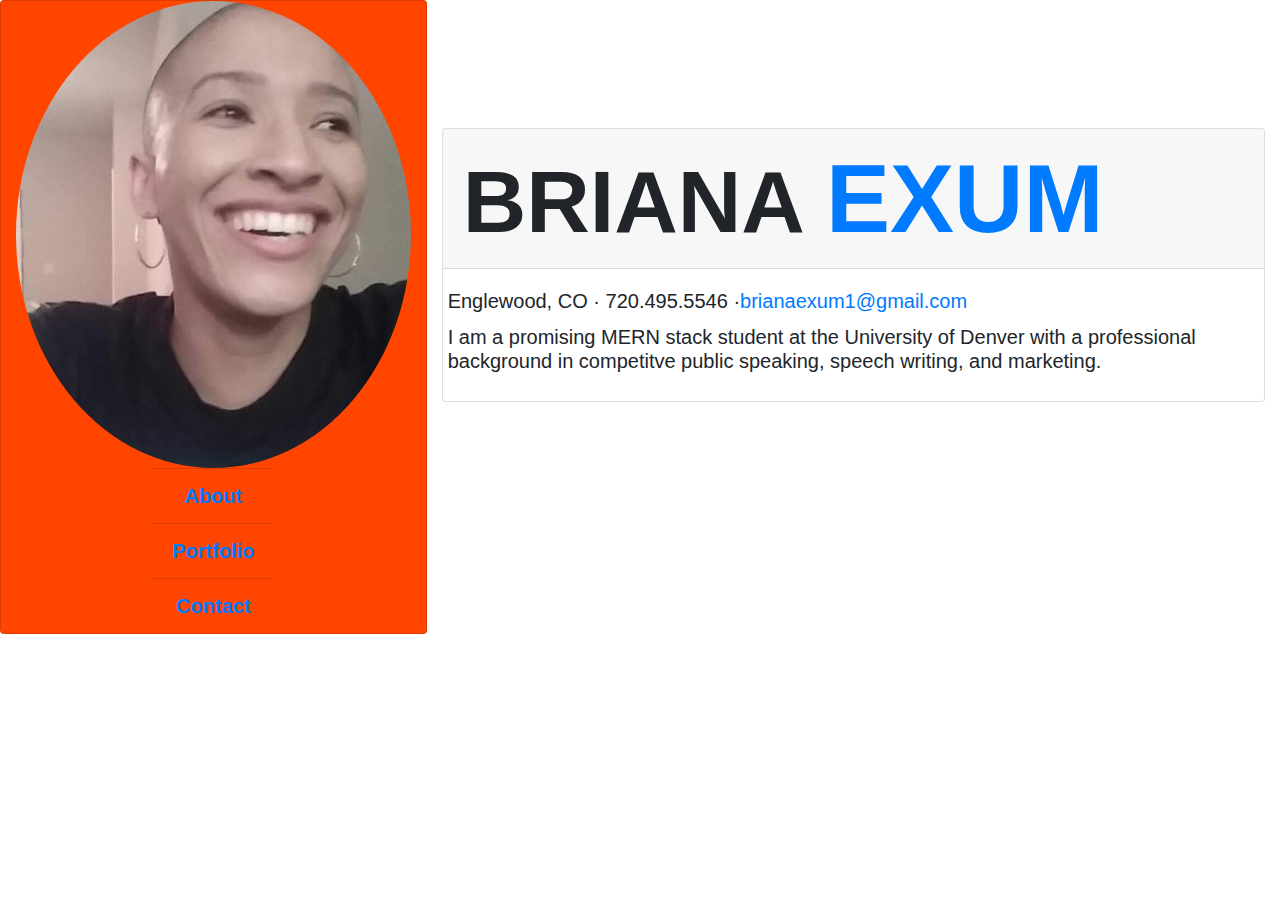
<file: index.html>
<!DOCTYPE html>
<html lang="en">
<head>
  <meta charset="UTF-8">
  <meta name="viewport" content="width=device-width, initial-scale=1.0">
  <meta http-equiv="X-UA-Compatible" content="ie=edge">
  <!-- Bootstrap CDN -->
  <link rel="stylesheet" href="https://stackpath.bootstrapcdn.com/bootstrap/4.3.1/css/bootstrap.min.css" integrity="sha384-ggOyR0iXCbMQv3Xipma34MD+dH/1fQ784/j6cY/iJTQUOhcWr7x9JvoRxT2MZw1T" crossorigin="anonymous">
  <!-- Font Awesome CDN -->
  <link rel="stylesheet" href="https://use.fontawesome.com/releases/v5.8.1/css/all.css" integrity="sha384-50oBUHEmvpQ+1lW4y57PTFmhCaXp0ML5d60M1M7uH2+nqUivzIebhndOJK28anvf" crossorigin="anonymous">
  <!-- CSS Style Sheet -->
  <link rel="stylesheet" type="text/css" href="assets\css\style.css">


  <title>Alas, we finally meet...</title>
</head>

<body>
<!-- Side Navbar -->
<div class="wrapper">
  <!-- Side Navbar -->
  <div class="card col-sm-4 align-items-center h-vh" style="background-color: orangered;" id="navcard">
    <img class="img-fluid img-profile rounded-circle" src="assets\images\BioPic.jpg" alt="">
    <ul class="list-group list-group-flush" id="navlinks">
        <li class="list-group-item text-center font-weight-bold lead" id="navlinks">
          <a href="index.html">About</a>
        </li>
        <li class="list-group-item text-center font-weight-bold lead" id="navlinks">
          <a href="portfolio.html">Portfolio</a>
        </li>
        <li class="list-group-item text-center font-weight-bold lead" id="navlinks">
          <a href="contact.html">Contact</a>
        </li>
      </ul>
  </div>

  <!-- Content -->
  <section class="container-fluid" id="content">
    <div class="card" id="contentcard">
      <div class="card-header display-2 font-weight-bold text-uppercase lead">Briana 
        <span class="display-1 font-weight-bold text-uppercase text-primary lead">Exum</span>
        </div>
        <div class="card-body">
          <h1 class="row card-title lead">Englewood, CO · 720.495.5546 · <a href="mailto:brianaexum1@gmail.com">brianaexum1@gmail.com</a>
          </h1>
          
          <h1 class="row card-text lead">I am a promising MERN stack student at the University of Denver with a professional background in competitve public speaking, speech writing, and marketing.
         </h1>
      
         <div class="row lead display-4">
          <a href="https://github.com/exumcodes"><i class="fab fa-github" aria-hidden="true"></i></a>
          <a href="https://www.linkedin.com/in/briana-exum-7a5a1422/"><i class="fab fa-linkedin" aria-hidden="true"></i></a> 
          <a href="assets\resources\BExumResume.pdf"><i class="far fa-file" aria-hidden="true"></i></a>
         </div>
        </div>
    </div>
  </section>
</div>
</body>
</html>
</file>
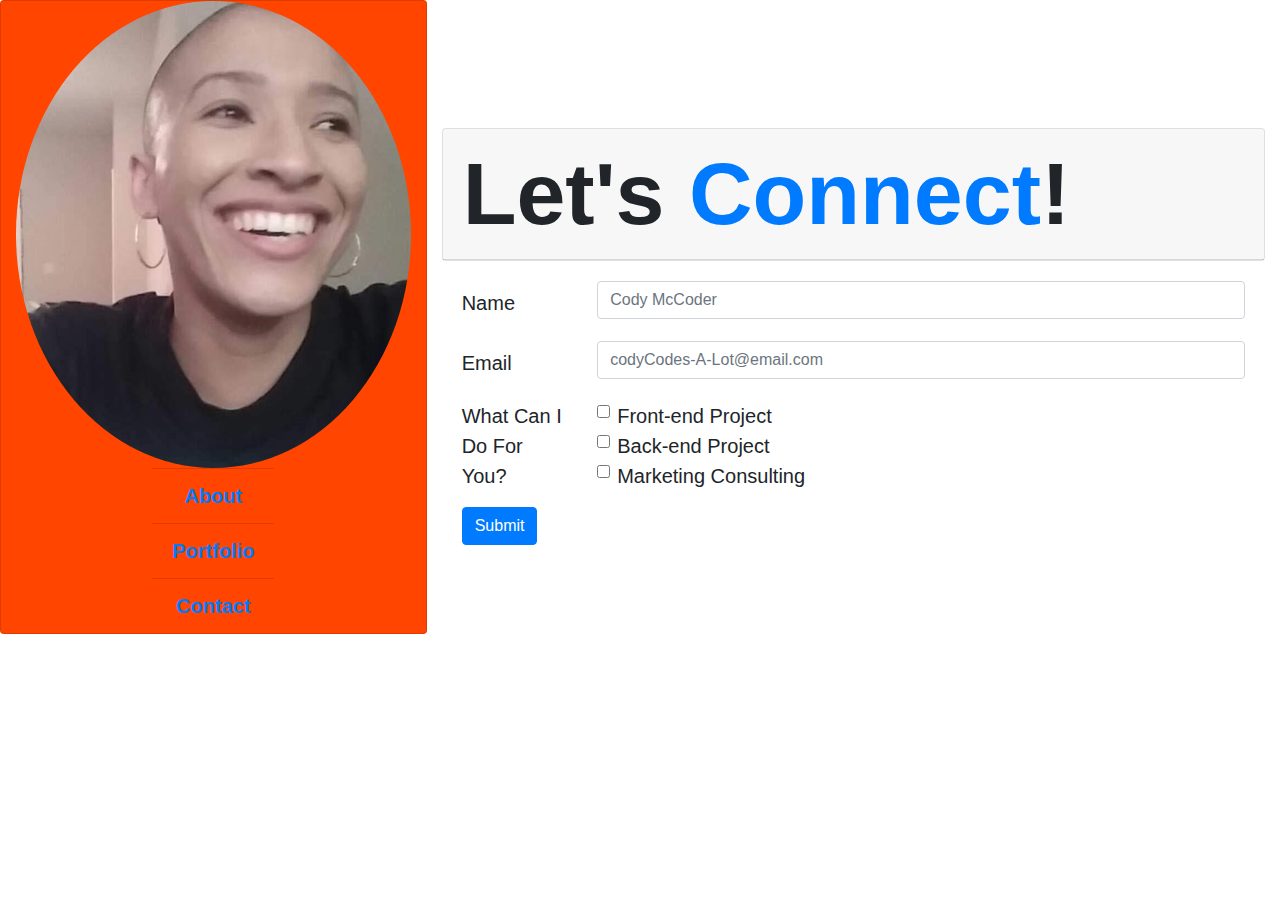
<file: contact.html>
<!DOCTYPE html>
<html lang="en">
<head>
  <meta charset="UTF-8">
  <meta name="viewport" content="width=device-width, initial-scale=1.0">
  <meta http-equiv="X-UA-Compatible" content="ie=edge">
  <!-- Bootstrap CDN -->
  <link rel="stylesheet" href="https://stackpath.bootstrapcdn.com/bootstrap/4.3.1/css/bootstrap.min.css" integrity="sha384-ggOyR0iXCbMQv3Xipma34MD+dH/1fQ784/j6cY/iJTQUOhcWr7x9JvoRxT2MZw1T" crossorigin="anonymous">
  <!-- Font Awesome CDN -->
  <link rel="stylesheet" href="https://use.fontawesome.com/releases/v5.8.1/css/all.css" integrity="sha384-50oBUHEmvpQ+1lW4y57PTFmhCaXp0ML5d60M1M7uH2+nqUivzIebhndOJK28anvf" crossorigin="anonymous">
  <!-- CSS Style Sheet -->
  <link rel="stylesheet" type="text/css" href="assets\css\style.css">


  <title>Loading Accomplishments...</title>
</head>

<body>
  <div class="wrapper">
    <!-- Side Navbar -->
    <div class="card col-sm-4 align-items-center h-vh" style="background-color: orangered;" id="navcard">
      <img class="img-fluid img-profile rounded-circle" src="assets\images\BioPic.jpg" alt="">
      <ul class="list-group list-group-flush" id="navlinks">
          <li class="list-group-item text-center font-weight-bold lead" id="navlinks">
            <a href="index.html">About</a>
          </li>
          <li class="list-group-item text-center font-weight-bold lead" id="navlinks">
            <a href="portfolio.html">Portfolio</a>
          </li>
          <li class="list-group-item text-center font-weight-bold lead" id="navlinks">
            <a href="contact.html">Contact</a>
          </li>
        </ul>
    </div>

  <!-- Content -->
  <section class="container-fluid" id="content">
    <div class="card" id="contentcard">
      <div class="card-header display-2 font-weight-bold lead">Let's 
          <span class="display-2 font-weight-bold  text-primary lead">Connect</span>!
          </div>
    </div>
    <!-- Contact Form -->
    <form class="card-body lead">
        <div class="form-group row">
          <label for="inputName3" class="col-sm-2 col-form-label">Name</label>
          <div class="col-sm-10">
            <input type="name" class="form-control" id="inputName3" placeholder="Cody McCoder">
          </div>
        </div>
        <div class="form-group row">
          <label for="inputEmail3" class="col-sm-2 col-form-label">Email</label>
          <div class="col-sm-10">
            <input type="email" class="form-control" id="inputEmail3" placeholder="codyCodes-A-Lot@email.com">
          </div>
        </div>
        <div class="form-group row">
          <div class="col-sm-2">What Can I Do For You?</div>
          <div class="col-sm-10">
            <div class="form-check">
              <input class="form-check-input" type="checkbox" id="gridCheck1">
              <label class="form-check-label" for="gridCheck1">
                Front-end Project
              </label>
            </div>
            <div class="form-check">
              <input class="form-check-input" type="checkbox" id="gridCheck2">
              <label class="form-check-label" for="gridCheck1">
                Back-end Project
              </label>
            </div>
            <div class="form-check">
              <input class="form-check-input" type="checkbox" id="gridCheck2">
              <label class="form-check-label" for="gridCheck1">
                Marketing Consulting
              </label>
            </div>
          </div>
        </div>
        <div class="form-group row">
          <div class="col-sm-10">
            <button type="submit" class="btn btn-primary">Submit</button>
          </div>
        </div>
      </form>
  </section>
</div>
</body>
</html>
</file>
